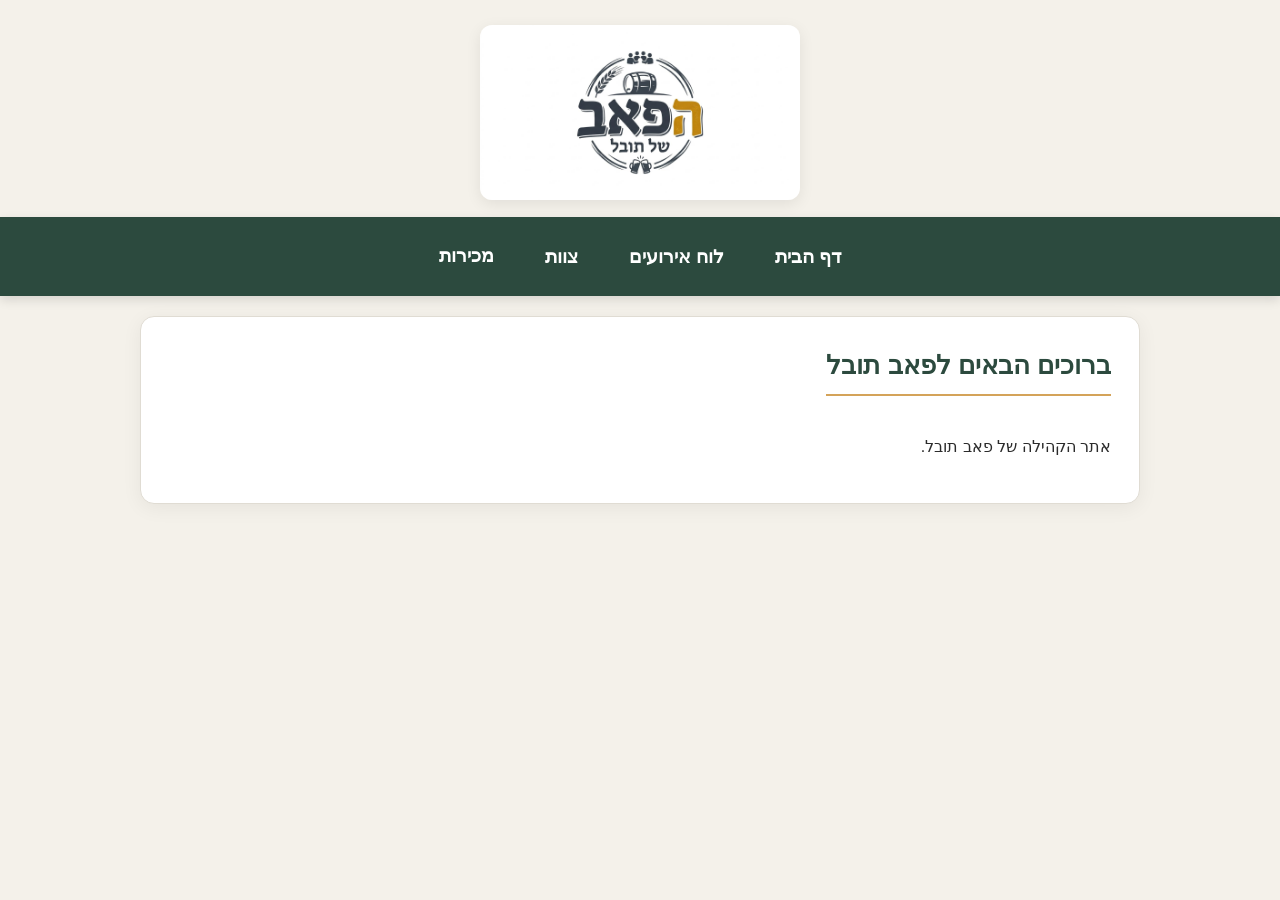
<file: index.html>
<!DOCTYPE html>
<html lang="he" dir="rtl">

<head>
    <meta charset="UTF-8">
    <meta name="viewport" content="width=device-width, initial-scale=1.0">
    <title>פאב תובל</title>
    <link rel="stylesheet" href="styles.css">
</head>

<body>

<div class="logo">
    <img src="logo.jpeg" alt="לוגו פאב תובל">
</div>

<nav>
    <button onclick="showSection('home')">דף הבית</button>
    <button onclick="showSection('calendar')">לוח אירועים</button>
    <button onclick="showSection('team')">צוות</button>
    <a href="sales.html">מכירות</a>
</nav>

<div id="home" class="section active">
    <div class="card">
        <h2>ברוכים הבאים לפאב תובל</h2>
        <p>אתר הקהילה של פאב תובל.</p>
    </div>
</div>

<div id="calendar" class="section">
    <div class="card">
        <h2>לוח אירועים</h2>
        <iframe
            src="https://calendar.google.com/calendar/embed?src=tuvalpub%40gmail.com&ctz=Asia%2FJerusalem"
            style="height:800px;">
        </iframe>
    </div>
</div>

<div id="team" class="section">
    <div class="card">
        <h2>צוות</h2>
        <iframe
            src="https://docs.google.com/spreadsheets/d/e/2PACX-1vSxKP2yOknE6dJmyrXquFWspR6ZRrOAv0nAX9EQNjKiV9OeQkkHvC7d4B9bc8SXP5lrTHVsRPk4SmO7/pubhtml?gid=0&single=true&widget=true&headers=false"
            style="height:700px;">
        </iframe>
    </div>
</div>

<script>
function showSection(sectionId) {
    document.querySelectorAll('.section').forEach(function(section){
        section.classList.remove('active');
    });
    document.getElementById(sectionId).classList.add('active');
}
</script>

</body>
</html>
</file>
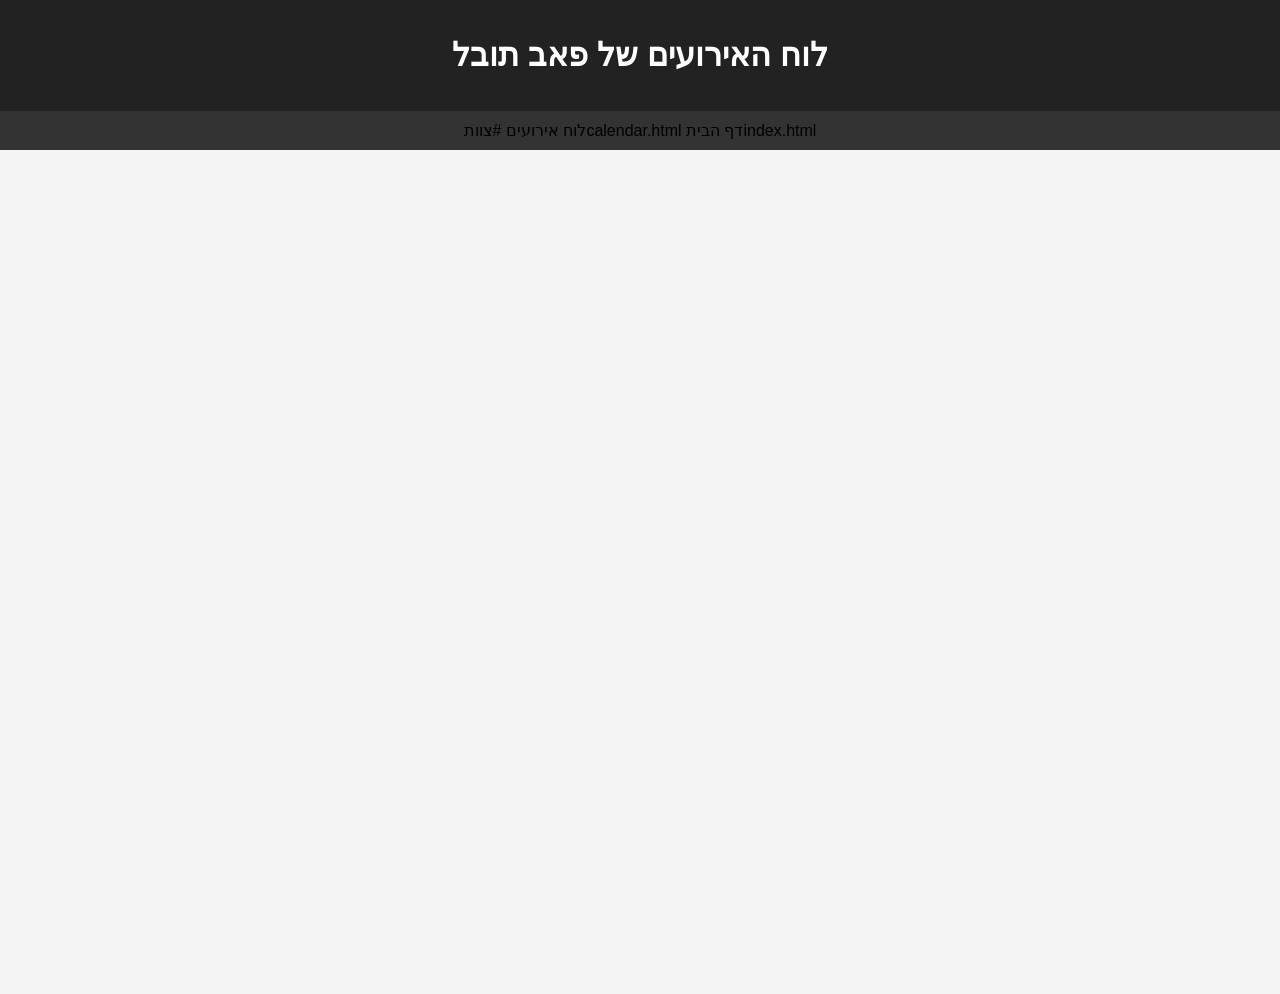
<file: calendar.html>
<!DOCTYPE html>
<html lang="he" dir="rtl">
<head>
<meta charset="UTF-8">
<meta name="viewport" content="width=device-width, initial-scale=1.0">
<title>לוח אירועים - פאב תובל</title>

<style>

body{
    font-family:Arial,sans-serif;
    margin:0;
    background:#f4f4f4;
    text-align:center;
}

header{
    background:#222;
    color:white;
    padding:15px;
}

nav{
    background:#333;
    padding:10px;
}

nav a{
    color:white;
    text-decoration:none;
    margin:0 15px;
    font-size:18px;
}

nav a:hover{
    color:#FFD700;
}

.container{
    max-width:1300px;
    margin:auto;
    padding:20px;
}

.calendar{
    margin-top:20px;
}
</style>
</head>

<body>

<header>
    <h1>לוח האירועים של פאב תובל</h1>
</header>

<nav>
    index.htmlדף הבית</a>
    calendar.htmlלוח אירועים</a>
    #צוות</a>
    <aכירות</a>
</nav>

<div class="container">

    <iframe
        src="https://calendar.google.com/calendar/embed?src=tuvalpub%40gmail.com&ctz=Asia%2FJerusalem"
        style="border:0"
        width="100%"
        height="800"
        frameborder="0"
        scrolling="no">
    </iframe>

</div>

</body>
</html>
</file>
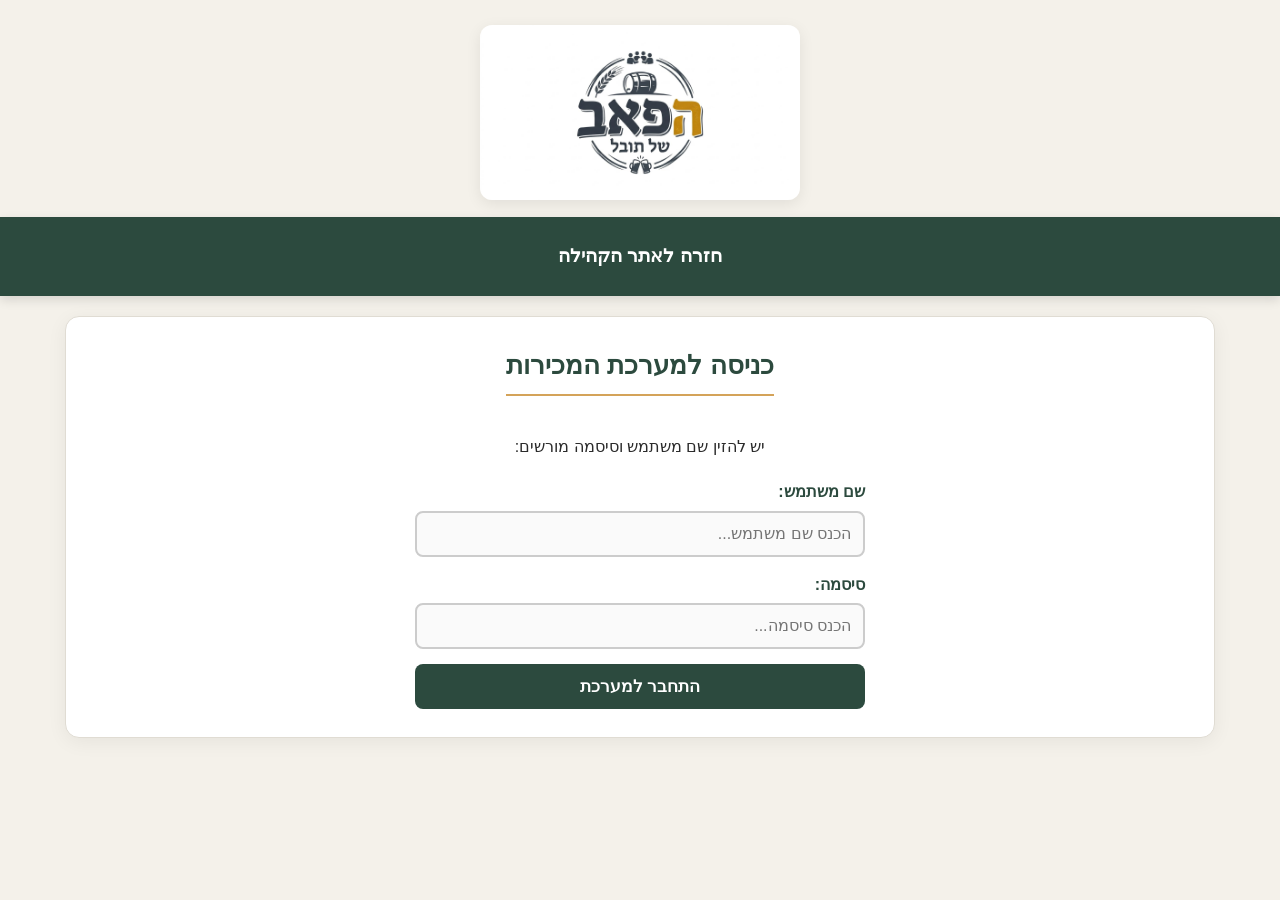
<file: sales.html>
<!DOCTYPE html>
<html lang="he" dir="rtl">

<head>
    <meta charset="UTF-8">
    <meta name="viewport" content="width=device-width, initial-scale=1.0">
    <title>מכירות - פאב תובל</title>
    <link rel="stylesheet" href="styles.css">
    <style>
        .section {
            max-width: 1150px;
        }

        .login-form {
            display: flex;
            flex-direction: column;
            gap: 15px;
            max-width: 450px;
            margin: 20px auto 0 auto;
        }

        .sales-form {
            display: grid;
            grid-template-columns: 1fr 1fr;
            gap: 30px;
            align-items: start;
            margin-top: 20px;
        }

        .right-column {
            display: flex;
            flex-direction: column;
            gap: 15px;
            background: #ffffff;
            padding: 20px;
            border-radius: 10px;
            border: 1px solid #ece8df;
        }

        .left-column {
            display: flex;
            flex-direction: column;
            gap: 15px;
            background: #fdfbf7;
            padding: 20px;
            border-radius: 10px;
            border: 2px solid #e0dcd3;
            position: sticky;
            top: 20px;
        }

        @media (max-width: 820px) {
            .sales-form {
                grid-template-columns: 1fr;
            }
            .left-column {
                position: static;
            }
        }

        .error-message {
            color: var(--accent-red, #c0392b);
            margin-top: 10px;
            display: none;
            font-weight: bold;
        }

        .success-message {
            color: var(--accent-green, #27ae60);
            margin-top: 10px;
            display: none;
            font-weight: bold;
            font-size: 18px;
        }

        #protected-content {
            display: none;
        }

        .form-group {
            display: flex;
            flex-direction: column;
            text-align: right;
            gap: 6px;
        }

        .form-group label {
            font-weight: bold;
            color: var(--primary-color, #2c4a3e);
        }

        .stock-section {
            margin-top: 35px;
            border-top: 2px dashed #d5d0c5;
            padding-top: 20px;
        }

        .discount-box {
            margin-top: 10px;
            padding: 12px;
            background: #ffffff;
            border: 1px solid #e0dcd3;
            border-radius: 8px;
            display: flex;
            flex-direction: column;
            gap: 8px;
        }

        .discount-controls {
            display: flex;
            gap: 10px;
            align-items: center;
        }

        .discount-controls select {
            width: 45%;
        }

        .discount-controls input {
            width: 55%;
        }

        .totals-summary {
            margin-top: 10px;
            background: #f0ebe1;
            color: var(--primary-color, #2c4a3e);
            padding: 15px;
            border-radius: 8px;
            text-align: center;
        }

        .subtotal-line {
            font-size: 16px;
            margin-bottom: 5px;
            color: #555;
        }

        .discount-line {
            font-size: 16px;
            margin-bottom: 8px;
            color: var(--accent-red, #c0392b);
            font-weight: bold;
        }

        .grand-total {
            font-size: 23px;
            font-weight: bold;
        }

        .report-section {
            display: flex;
            align-items: center;
            gap: 10px;
            flex-wrap: wrap;
        }

        .report-section select {
            width: auto;
            padding: 8px 12px;
        }
    </style>
</head>

<body>

<div class="logo">
    <img src="logo.jpeg" alt="לוגו פאב תובל">
</div>

<nav>
    <a href="index.html">חזרה לאתר הקהילה</a>
</nav>

<div class="section active">

    <!-- מסך התחברות -->
    <div id="login-card" class="card" style="text-align: center;">
        <h2>כניסה למערכת המכירות</h2>
        <p>יש להזין שם משתמש וסיסמה מורשים:</p>
        
        <form class="login-form" onsubmit="checkLogin(event)">
            <div class="form-group">
                <label for="usernameInput">שם משתמש:</label>
                <input type="text" id="usernameInput" placeholder="הכנס שם משתמש..." required>
            </div>
            
            <div class="form-group">
                <label for="passwordInput">סיסמה:</label>
                <input type="password" id="passwordInput" placeholder="הכנס סיסמה..." required>
            </div>

            <button type="submit" class="btn" id="loginBtn">התחבר למערכת</button>
        </form>
        
        <div id="error-msg" class="error-message">שם משתמש או סיסמה שגויים. נסה שוב.</div>
    </div>

    <!-- אזור מוגן - טופס מכירות וקופה -->
    <div id="protected-content" class="card">
        <div style="display: flex; justify-content: space-between; align-items: center; margin-bottom: 15px; flex-wrap: wrap; gap: 15px;">
            <h2 style="margin: 0;">קופת הפאב הקהילתי</h2>
            
            <!-- סקציית הפקת דוח חודשי לפי חודש נבחר -->
            <div class="report-section">
                <select id="reportMonthSelect">
                    <option value="">טוען חודשים...</option>
                </select>
                <button type="button" class="btn btn-add" id="reportBtn" onclick="generateMonthlyReport()">📊 הורד דוח (CSV)</button>
            </div>
        </div>
        
        <form class="sales-form" onsubmit="submitSale(event)">
            
            <!-- צד ימין: פרטי קונה ובחירת מוצרים -->
            <div class="right-column">
                <h3 style="margin-bottom: 5px; border-bottom: 1px solid #eee; padding-bottom: 8px;">פרטי הזמנה ומוצרים</h3>

                <div class="form-group">
                    <label for="sellerName">שם המוכר/ת (משמרת):</label>
                    <input type="text" id="sellerName" readonly style="background-color: #e9ecef; cursor: not-allowed;">
                </div>

                <div class="form-group">
                    <label for="buyerName">שם הקונה (חבר/ת אגודה):</label>
                    <input type="text" 
                           id="buyerName" 
                           list="membersList" 
                           placeholder="הקלד שם לחיפוש..." 
                           autocomplete="off" 
                           autocorrect="off" 
                           spellcheck="false" 
                           required>
                    <datalist id="membersList">
                        <!-- הרשימה תטען אוטומטית מהגיליון -->
                    </datalist>
                </div>

                <div class="form-group" style="margin-top: 10px; border-top: 1px solid #eee; padding-top: 15px;">
                    <label for="productSelect">בחר מוצר מהמלאי:</label>
                    <select id="productSelect">
                        <option value="" disabled selected>טוען מוצרים...</option>
                    </select>
                </div>

                <div class="form-group">
                    <label for="quantity">כמות:</label>
                    <input type="number" id="quantity" value="1" min="1">
                </div>

                <button type="button" class="btn btn-add" onclick="addToCart()" style="margin-top: 5px;">+ הוסף לפנקס המכירות</button>
            </div>

            <!-- צד שמאל: פנקס מכירות, הנחה וסיכום -->
            <div class="left-column">
                <h3 style="margin-bottom: 5px; border-bottom: 1px solid #d5d0c5; padding-bottom: 8px;">פנקס מכירה נוכחי</h3>
                
                <table>
                    <thead>
                        <tr>
                            <th>מוצר</th>
                            <th>כמות</th>
                            <th>מחיר</th>
                            <th>סה"כ</th>
                            <th>פעולה</th>
                        </tr>
                    </thead>
                    <tbody id="cartTableBody">
                        <tr>
                            <td colspan="5" style="text-align: center;">הפנקס ריק כרגע</td>
                        </tr>
                    </tbody>
                </table>

                <!-- אזור הנחה -->
                <div class="discount-box">
                    <label style="font-weight: bold; color: var(--primary-color, #2c4a3e);">מתן הנחה (אופציונלי):</label>
                    <div class="discount-controls">
                        <select id="discountType" onchange="onDiscountTypeChange()">
                            <option value="percent">אחוזים (%)</option>
                            <option value="amount">סכום קבוע (₪)</option>
                        </select>
                        <input type="number" 
                               id="discountValue" 
                               value="0" 
                               min="0" 
                               max="100" 
                               step="any" 
                               placeholder="הזן ערך הנחה..." 
                               oninput="renderCart()">
                    </div>
                </div>

                <!-- סיכום מחירים -->
                <div class="totals-summary">
                    <div id="subtotalRow" class="subtotal-line" style="display: none;">
                        סכום ביניים: <span id="subtotalDisplay">0</span> ₪
                    </div>
                    <div id="discountRow" class="discount-line" style="display: none;">
                        הנחה: -<span id="discountDisplay">0</span> ₪
                    </div>
                    <div class="grand-total">
                        סה"כ לתשלום: <span id="grandTotalDisplay">0</span> ₪
                    </div>
                </div>

                <button type="submit" class="btn" id="submitBtn" style="margin-top: 10px; width: 100%; font-size: 19px;">אישור ושליחת עסקה</button>
            </div>

        </form>

        <div id="status-success" class="success-message" style="text-align: center;">העסקה נרשמה בהצלחה והמלאי עודכן!</div>
        <div id="status-error" class="error-message" style="text-align: center;">אירעה שגיאה בשליחת הנתונים. נסה שוב.</div>

        <!-- טבלת מלאי נוכחי -->
        <div class="stock-section">
            <h3>מצב המלאי העדכני בבר</h3>
            <table>
                <thead>
                    <tr>
                        <th>שם המוצר</th>
                        <th>מחיר</th>
                        <th>כמות נותרת</th>
                    </tr>
                </thead>
                <tbody id="stockTableBody">
                    <tr>
                        <td colspan="3" style="text-align: center;">טוען נתוני מלאי...</td>
                    </tr>
                </tbody>
            </table>
        </div>
    </div>

</div>

<script>
    const scriptURL = 'https://script.google.com/macros/s/AKfycbzoY4kOSv1dSt2zJA_MVYQcxGPkfokva_LjLvuPKDMLDibdN5WmotHmcEc-f6HK1h61/exec';
    
    let productsList = [];
    let membersListArray = [];
    let cart = [];

    function checkLogin(event) {
        event.preventDefault();
        const username = document.getElementById('usernameInput').value;
        const password = document.getElementById('passwordInput').value;
        const loginBtn = document.getElementById('loginBtn');
        const errorMsg = document.getElementById('error-msg');

        errorMsg.style.display = 'none';
        loginBtn.disabled = true;
        loginBtn.innerText = 'בודק נתונים...';

        const formData = new URLSearchParams();
        formData.append('action', 'login');
        formData.append('username', username);
        formData.append('password', password);

        fetch(scriptURL, {
            method: 'POST',
            body: formData
        })
        .then(res => res.json())
        .then(data => {
            loginBtn.disabled = false;
            loginBtn.innerText = 'התחבר למערכת';

            if (data.result === 'success') {
                document.getElementById('login-card').style.display = 'none';
                document.getElementById('protected-content').style.display = 'block';
                document.getElementById('sellerName').value = data.username;

                loadData();
                loadAvailableMonths();
            } else {
                errorMsg.style.display = 'block';
            }
        })
        .catch(err => {
            console.error('Login error:', err);
            loginBtn.disabled = false;
            loginBtn.innerText = 'התחבר למערכת';
            errorMsg.style.display = 'block';
        });
    }

    function loadData() {
        const script = document.createElement('script');
        script.src = `${scriptURL}?callback=handleDataResponse&t=${new Date().getTime()}`;
        document.body.appendChild(script);
    }

    function loadAvailableMonths() {
        const script = document.createElement('script');
        script.src = `${scriptURL}?action=getAvailableMonths&callback=handleMonthsResponse&t=${new Date().getTime()}`;
        document.body.appendChild(script);
    }

    function handleMonthsResponse(data) {
        if (data.result === 'success' && data.months) {
            const select = document.getElementById('reportMonthSelect');
            select.innerHTML = '';

            if (data.months.length === 0) {
                select.innerHTML = '<option value="">אין חודשים זמינים</option>';
                return;
            }

            data.months.forEach(ym => {
                const parts = ym.split('-');
                const year = parts[0];
                const month = parts[1];
                const monthNames = ["ינואר", "פברואר", "מרץ", "אפריל", "מאי", "יוני", "יולי", "אוגוסט", "ספטמבר", "אוקטובר", "נובמבר", "דצמבר"];
                const label = `${monthNames[parseInt(month, 10) - 1]} ${year}`;
                
                const opt = document.createElement('option');
                opt.value = ym;
                opt.textContent = label;
                select.appendChild(opt);
            });
        }
    }

    function handleDataResponse(data) {
        if (data.result === 'success') {
            productsList = data.products;
            membersListArray = data.members || [];
            
            // 1. טעינת רשימת חברי אגודה
            const datalist = document.getElementById('membersList');
            datalist.innerHTML = '';
            membersListArray.forEach(member => {
                const opt = document.createElement('option');
                opt.value = member;
                datalist.appendChild(opt);
            });

            // 2. טעינת מוצרים ומלאי
            const select = document.getElementById('productSelect');
            select.innerHTML = '<option value="" disabled selected>בחר מוצר...</option>';
            
            const stockTbody = document.getElementById('stockTableBody');
            stockTbody.innerHTML = '';

            data.products.forEach(item => {
                const opt = document.createElement('option');
                opt.value = item.name;
                opt.textContent = `${item.name} (${item.price} ₪)`;
                opt.dataset.price = item.price;
                opt.dataset.stock = item.stock;
                select.appendChild(opt);

                const tr = document.createElement('tr');
                tr.innerHTML = `
                    <td>${item.name}</td>
                    <td>${item.price} ₪</td>
                    <td><strong>${item.stock}</strong></td>
                `;
                stockTbody.appendChild(tr);
            });
        }
    }

    function addToCart() {
        const select = document.getElementById('productSelect');
        const selectedOption = select.options[select.selectedIndex];
        const quantity = parseInt(document.getElementById('quantity').value) || 0;

        if (!selectedOption || !selectedOption.value) {
            alert('אנא בחר מוצר מהרשימה');
            return;
        }

        if (quantity <= 0) {
            alert('אנא הכנס כמות תקינה');
            return;
        }

        const productName = selectedOption.value;
        const unitPrice = parseFloat(selectedOption.dataset.price);

        const existingItem = cart.find(item => item.product === productName);
        if (existingItem) {
            existingItem.quantity += quantity;
            existingItem.totalPrice = existingItem.quantity * unitPrice;
        } else {
            cart.push({
                product: productName,
                quantity: quantity,
                unitPrice: unitPrice,
                totalPrice: quantity * unitPrice
            });
        }

        select.selectedIndex = 0;
        document.getElementById('quantity').value = '1';

        renderCart();
    }

    function removeFromCart(index) {
        cart.splice(index, 1);
        renderCart();
    }

    function onDiscountTypeChange() {
        const discountInput = document.getElementById('discountValue');
        discountInput.value = '0';
        renderCart();
    }

    function calculateTotals() {
        let subtotal = 0;
        cart.forEach(item => {
            subtotal += item.totalPrice;
        });

        const discountType = document.getElementById('discountType').value;
        const discountInput = document.getElementById('discountValue');
        let rawVal = parseFloat(discountInput.value);

        if (isNaN(rawVal) || rawVal < 0) {
            rawVal = 0;
        }

        let discountAmount = 0;

        if (subtotal === 0) {
            discountAmount = 0;
        } else if (discountType === 'percent') {
            if (rawVal > 100) {
                rawVal = 100;
                discountInput.value = 100;
            }
            discountAmount = (subtotal * rawVal) / 100;
        } else if (discountType === 'amount') {
            if (rawVal > subtotal) {
                rawVal = subtotal;
                discountInput.value = subtotal;
            }
            discountAmount = rawVal;
        }

        discountAmount = Math.round(discountAmount * 100) / 100;
        const finalTotal = Math.max(0, Math.round((subtotal - discountAmount) * 100) / 100);

        return {
            subtotal: subtotal,
            discountType: discountType,
            discountRawValue: rawVal,
            discountAmount: discountAmount,
            finalTotal: finalTotal
        };
    }

    function renderCart() {
        const tbody = document.getElementById('cartTableBody');
        tbody.innerHTML = '';

        if (cart.length === 0) {
            tbody.innerHTML = '<tr><td colspan="5" style="text-align: center;">הפנקס ריק כרגע</td></tr>';
            document.getElementById('subtotalRow').style.display = 'none';
            document.getElementById('discountRow').style.display = 'none';
            document.getElementById('grandTotalDisplay').innerText = '0';
            return;
        }

        cart.forEach((item, index) => {
            const tr = document.createElement('tr');
            tr.innerHTML = `
                <td>${item.product}</td>
                <td>${item.quantity}</td>
                <td>${item.unitPrice} ₪</td>
                <td>${item.totalPrice} ₪</td>
                <td><button type="button" class="remove-btn" onclick="removeFromCart(${index})">הסר</button></td>
            `;
            tbody.appendChild(tr);
        });

        const totals = calculateTotals();

        if (totals.discountAmount > 0) {
            document.getElementById('subtotalRow').style.display = 'block';
            document.getElementById('discountRow').style.display = 'block';
            document.getElementById('subtotalDisplay').innerText = totals.subtotal;
            document.getElementById('discountDisplay').innerText = totals.discountAmount;
        } else {
            document.getElementById('subtotalRow').style.display = 'none';
            document.getElementById('discountRow').style.display = 'none';
        }

        document.getElementById('grandTotalDisplay').innerText = totals.finalTotal;
    }

    function submitSale(event) {
        event.preventDefault();

        const buyerName = document.getElementById('buyerName').value.trim();

        // בדיקה שהקונה מופיע ברשימת חברי האגודה המאושרים
        if (!membersListArray.includes(buyerName)) {
            alert('שם הקונה אינו מופיע ברשימת חברי האגודה המאושרים. אנא בחר שם מתוך הרשימה המוצעת.');
            return;
        }

        if (cart.length === 0) {
            alert('הפנקס ריק! הוסף מוצרים לפני שליחה.');
            return;
        }

        const btn = document.getElementById('submitBtn');
        const successMsg = document.getElementById('status-success');
        const errorMsg = document.getElementById('status-error');

        successMsg.style.display = 'none';
        errorMsg.style.display = 'none';

        btn.disabled = true;
        btn.innerText = 'שולח...';

        const sellerName = document.getElementById('sellerName').value;
        const totals = calculateTotals();

        const itemsToSend = [...cart];
        if (totals.discountAmount > 0) {
            const discountLabel = totals.discountType === 'percent' 
                ? `הנחה (${totals.discountRawValue}%)` 
                : `הנחה (סכום קבוע)`;
            
            itemsToSend.push({
                product: discountLabel,
                quantity: 1,
                unitPrice: -totals.discountAmount,
                totalPrice: -totals.discountAmount,
                isDiscount: true
            });
        }

        const formData = new URLSearchParams();
        formData.append('action', 'sale');
        formData.append('sellerName', sellerName);
        formData.append('buyerName', buyerName);
        formData.append('items', JSON.stringify(itemsToSend));

        fetch(scriptURL, {
            method: 'POST',
            body: formData
        })
        .then(res => res.json())
        .then(data => {
            btn.disabled = false;
            btn.innerText = 'אישור ושליחת עסקה';

            if (data.result === 'success') {
                successMsg.style.display = 'block';
                cart = [];
                document.getElementById('discountValue').value = '0';
                renderCart();
                document.getElementById('buyerName').value = '';
                
                loadData();
                loadAvailableMonths();
            } else {
                errorMsg.style.display = 'block';
            }
        })
        .catch(error => {
            console.error('Error!', error);
            btn.disabled = false;
            btn.innerText = 'אישור ושליחת עסקה';
            errorMsg.style.display = 'block';
        });
    }

    function generateMonthlyReport() {
        const monthSelect = document.getElementById('reportMonthSelect');
        const selectedMonthYear = monthSelect.value;

        if (!selectedMonthYear) {
            alert('אנא בחר חודש מהרשימה.');
            return;
        }

        const reportBtn = document.getElementById('reportBtn');
        const originalText = reportBtn.innerText;
        reportBtn.disabled = true;
        reportBtn.innerText = 'מפיק דוח...';

        fetch(`${scriptURL}?action=monthlyReport&monthYear=${selectedMonthYear}&t=${new Date().getTime()}`)
            .then(res => res.json())
            .then(data => {
                reportBtn.disabled = false;
                reportBtn.innerText = originalText;

                if (data.result === 'success' && data.reportData) {
                    downloadCSV(data.reportData, selectedMonthYear);
                } else {
                    alert('אירעה שגיאה בהפקת הדוח או שאין נתונים לחודש זה.');
                }
            })
            .catch(err => {
                console.error('Error generating report:', err);
                reportBtn.disabled = false;
                reportBtn.innerText = originalText;
                alert('אירעה שגיאה בתקשורת עם השרת.');
            });
    }

    function downloadCSV(data, monthYearKey) {
        let csvContent = "שם חבר אגודה,מספר חשבון בכרטסת,סה\"כ לתשלום (₪)\n";

        data.forEach(row => {
            const name = `"${(row.buyerName || '').toString().replace(/"/g, '""')}"`;
            const accountNumber = `"${(row.accountNumber || '').toString().replace(/"/g, '""')}"`;
            const totalAmount = row.totalAmount || 0;
            
            csvContent += `${name},${accountNumber},${totalAmount}\n`;
        });

        const BOM = "\uFEFF";
        const blob = new Blob([BOM + csvContent], { type: 'text/csv;charset=utf-8;' });
        
        const link = document.createElement("a");
        link.href = URL.createObjectURL(blob);
        link.setAttribute("download", `דוח_מכירות_חודשי_${monthYearKey}.csv`);
        document.body.appendChild(link);
        link.click();
        document.body.removeChild(link);
    }
</script>

</body>
</html>
</file>
<file: styles.css>
:root {
    --bg-color: #f4f1ea;        /* גוון שמנת-טבעי חם */
    --card-bg: #ffffff;
    --primary-color: #2c4a3e;   /* ירוק זית/יער כפרי */
    --secondary-color: #d4a359; /* זהב/עץ חם */
    --text-color: #2b2b2b;      /* כהה וקריא מאד לנגישות */
    --accent-red: #c0392b;      /* אדום רך להסרות/שגיאות */
    --accent-green: #27ae60;    /* ירוק להודעות הצלחה */
    --font-main: 'Segoe UI', Tahoma, Geneva, Verdana, sans-serif;
}

body {
    margin: 0;
    font-family: var(--font-main);
    background-color: var(--bg-color);
    color: var(--text-color);
    line-height: 1.6;
}

/* לוגו כפרי */
.logo {
    text-align: center;
    padding: 25px 10px 10px 10px;
}

.logo img {
    width: 320px;
    max-width: 85%;
    border-radius: 12px;
    box-shadow: 0 4px 15px rgba(0, 0, 0, 0.08);
}

/* סרגל ניווט נגיש ומזמין */
nav {
    background-color: var(--primary-color);
    display: flex;
    justify-content: center;
    gap: 15px;
    padding: 14px 20px;
    flex-wrap: wrap;
    box-shadow: 0 4px 10px rgba(0, 0, 0, 0.12);
}

nav button,
nav a {
    background: none;
    border: 2px solid transparent;
    color: #ffffff;
    font-size: 19px;
    font-weight: bold;
    cursor: pointer;
    text-decoration: none;
    padding: 8px 16px;
    border-radius: 8px;
    transition: all 0.25s ease;
}

nav button:hover,
nav a:hover,
nav button:focus,
nav a:focus {
    background-color: var(--secondary-color);
    color: #2c4a3e;
    outline: none;
}

/* סקציות וכרטיסים */
.section {
    display: none;
    max-width: 1000px;
    margin: 20px auto;
    padding: 0 15px;
}

.section.active {
    display: block;
}

.card {
    background: var(--card-bg);
    border-radius: 14px;
    padding: 28px;
    margin-top: 15px;
    box-shadow: 0 4px 20px rgba(0, 0, 0, 0.06);
    border: 1px solid #e0dcd3;
}

h2, h3 {
    color: var(--primary-color);
    margin-top: 0;
}

h2 {
    font-size: 26px;
    border-bottom: 2px solid var(--secondary-color);
    padding-bottom: 8px;
    display: inline-block;
}

/* אלמנטים של טפסים - מונגשים וברורים */
input, select {
    padding: 12px;
    font-size: 16px;
    border: 2px solid #ccc;
    border-radius: 8px;
    box-sizing: border-box;
    width: 100%;
    background-color: #fafafa;
    transition: border-color 0.2s;
}

input:focus, select:focus {
    border-color: var(--primary-color);
    outline: none;
    background-color: #fff;
}

/* כפתורים מונגשים */
.btn {
    padding: 12px 20px;
    font-size: 17px;
    font-weight: bold;
    background-color: var(--primary-color);
    color: white;
    border: none;
    border-radius: 8px;
    cursor: pointer;
    transition: background-color 0.2s, transform 0.1s;
}

.btn:hover, .btn:focus {
    background-color: #1e332b;
    outline: none;
}

.btn:active {
    transform: scale(0.98);
}

.btn-add {
    background-color: var(--secondary-color);
    color: #2c4a3e;
}

.btn-add:hover {
    background-color: #b88a44;
    color: white;
}

/* טבלאות מעוצבות */
table {
    width: 100%;
    border-collapse: collapse;
    margin-top: 15px;
    text-align: right;
}

th, td {
    padding: 12px;
    border-bottom: 1px solid #eee;
}

th {
    background-color: #f0ebe1;
    color: var(--primary-color);
    font-size: 16px;
}

tr:nth-child(even) {
    background-color: #faf8f5;
}

.remove-btn {
    background-color: var(--accent-red);
    color: white;
    border: none;
    padding: 6px 12px;
    border-radius: 6px;
    cursor: pointer;
    font-weight: bold;
}

.remove-btn:hover {
    background-color: #a93226;
}

iframe {
    width: 100%;
    border: none;
    border-radius: 10px;
}
</file>
